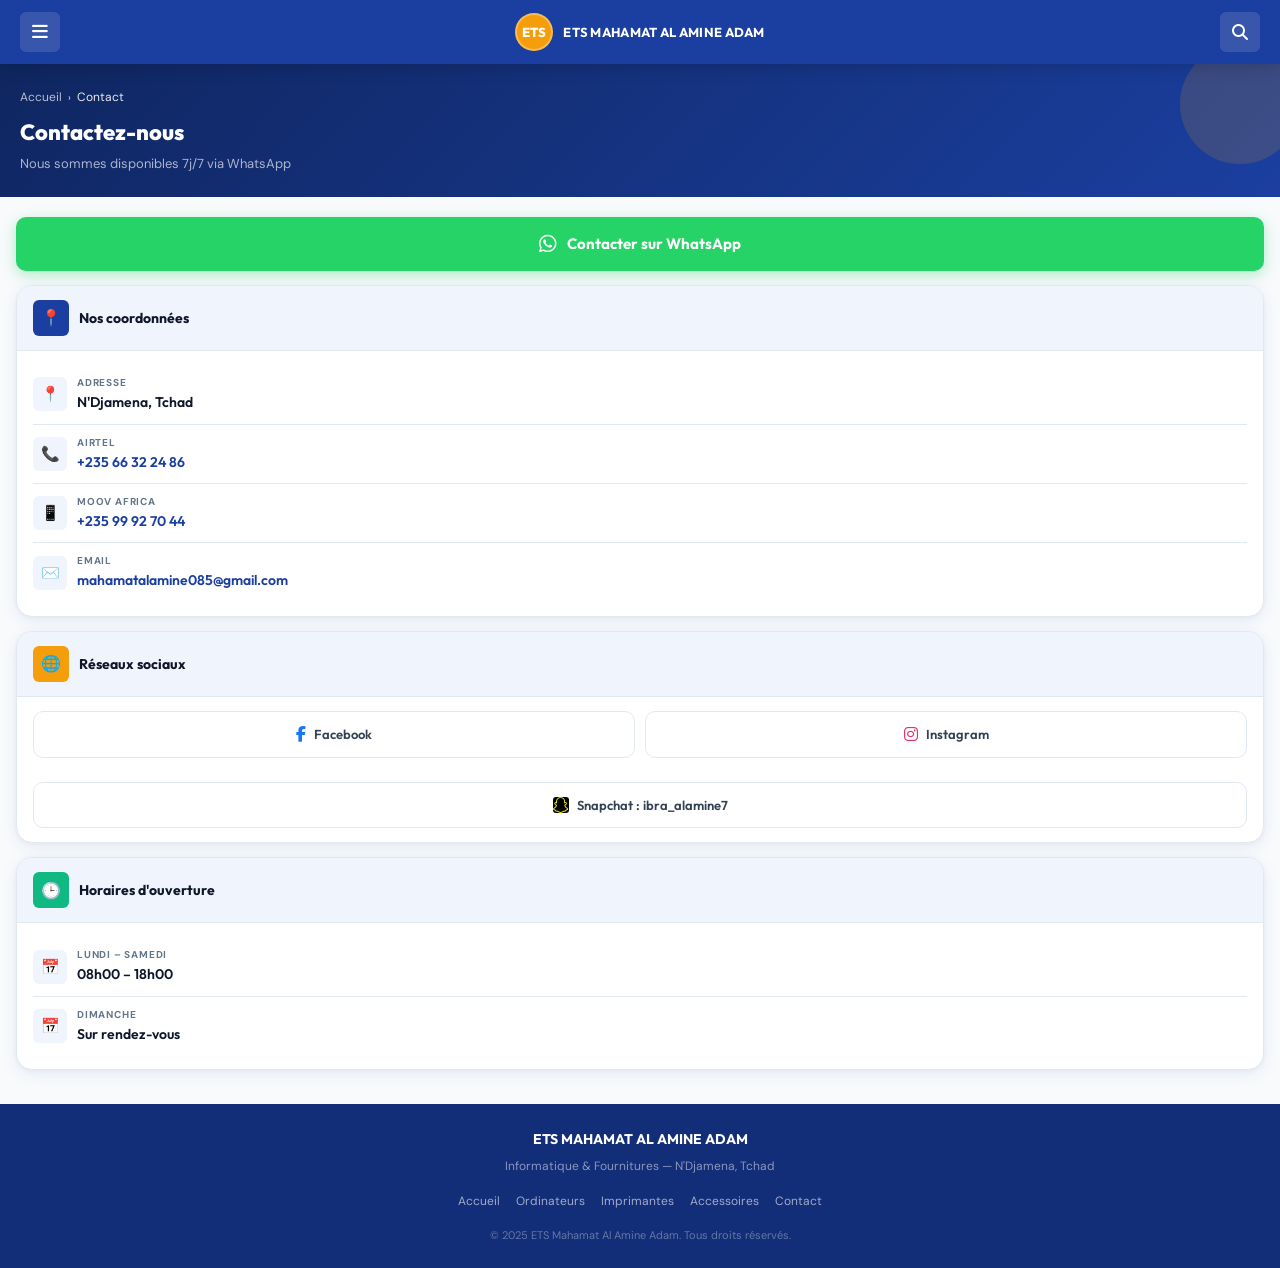
<file: contacts.html>
<!DOCTYPE html>
<html lang="fr">
<head>
  <meta charset="UTF-8">
  <meta name="viewport" content="width=device-width, initial-scale=1.0">
  <title>Contact — ETS Mahamat Al Amine Adam</title>
  <link rel="stylesheet" href="style.css">
  <link rel="stylesheet" href="https://cdnjs.cloudflare.com/ajax/libs/font-awesome/6.5.0/css/all.min.css">
</head>
<body>
<div class="menu-overlay" id="menuOverlay" onclick="closeMenu()"></div>
<header class="header">
  <div class="top-bar">
    <button class="menu-btn" onclick="openMenu()"><i class="fa-solid fa-bars"></i></button>
    <div class="logo">
      <div class="logo-fallback">ETS</div>
      <span>ETS MAHAMAT AL AMINE ADAM</span>
    </div>
    <div class="header-icons">
      <button class="icon-btn" onclick="toggleSearch()"><i class="fa-solid fa-magnifying-glass"></i></button>
    </div>
  </div>
  <div class="search-bar" id="searchBar">
    <span class="search-icon-inner"><i class="fa-solid fa-magnifying-glass"></i></span>
    <input type="text" id="searchInput" placeholder="Rechercher un produit, une marque...">
  </div>
  <div id="searchResults"></div>
</header>
<nav class="dropdown-menu" id="dropdownMenu">
  <div class="menu-header">
    <div class="menu-logo"><div class="menu-logo-badge">ETS</div><span>ETS MAHAMAT<br>AL AMINE ADAM</span></div>
    <button class="close-btn" onclick="closeMenu()"><i class="fa-solid fa-xmark"></i></button>
  </div>
  <ul>
    <li><a href="index.html"><span class="nav-icon"><i class="fa-solid fa-house"></i></span>Accueil</a></li>
    <li><a href="ordinateurs.html"><span class="nav-icon"><i class="fa-solid fa-laptop"></i></span>Ordinateurs</a></li>
    <li><a href="imprimantes.html"><span class="nav-icon"><i class="fa-solid fa-print"></i></span>Imprimantes</a></li>
    <li><a href="fournitures.html"><span class="nav-icon"><i class="fa-solid fa-pencil"></i></span>Fournitures Scolaires</a></li>
    <li><a href="accessoires.html"><span class="nav-icon"><i class="fa-solid fa-computer-mouse"></i></span>Accessoires</a></li>
    <li><a href="registres.html"><span class="nav-icon"><i class="fa-solid fa-book"></i></span>Livres &amp; Registres</a></li>
    <li><a href="contacts.html" class="active-link"><span class="nav-icon"><i class="fa-solid fa-phone"></i></span>Contact</a></li>
  </ul>
  <div class="menu-social">
    <a href="https://facebook.com/Ibrahim%20Mahamat%20Al%20Amine" target="_blank"><i class="fab fa-facebook-f"></i></a>
    <a href="https://instagram.com/ibra.alamine7" target="_blank"><i class="fab fa-instagram"></i></a>
    <a href="https://snapchat.com/add/ibra_alamine7" target="_blank"><i class="fab fa-snapchat-ghost"></i></a>
    <a href="https://wa.me/23566322486" target="_blank"><i class="fab fa-whatsapp"></i></a>
  </div>
</nav>
<div class="page-hero">
  <div class="breadcrumb"><a href="index.html">Accueil</a><span class="breadcrumb-sep">›</span><span>Contact</span></div>
  <div class="page-title-main">Contactez-nous</div>
  <div class="page-subtitle">Nous sommes disponibles 7j/7 via WhatsApp</div>
</div>
<div class="contact-wrapper">

  <a href="https://wa.me/23566322486" target="_blank" class="btn-wa-full">
    <i class="fab fa-whatsapp"></i> Contacter sur WhatsApp
  </a>

  <div class="contact-card">
    <div class="contact-card-header">
      <div class="ch-icon">📍</div>
      <h3>Nos coordonnées</h3>
    </div>
    <div class="contact-card-body">
      <div class="contact-row">
        <div class="contact-row-icon">📍</div>
        <div class="contact-row-text">
          <div class="cr-label">Adresse</div>
          <div class="cr-val">N'Djamena, Tchad</div>
        </div>
      </div>
      <div class="contact-row">
        <div class="contact-row-icon">📞</div>
        <div class="contact-row-text">
          <div class="cr-label">Airtel</div>
          <div class="cr-val"><a href="tel:+23566322486">+235 66 32 24 86</a></div>
        </div>
      </div>
      <div class="contact-row">
        <div class="contact-row-icon">📱</div>
        <div class="contact-row-text">
          <div class="cr-label">Moov Africa</div>
          <div class="cr-val"><a href="tel:+23599927044">+235 99 92 70 44</a></div>
        </div>
      </div>
      <div class="contact-row">
        <div class="contact-row-icon">✉️</div>
        <div class="contact-row-text">
          <div class="cr-label">Email</div>
          <div class="cr-val"><a href="mailto:mahamatalamine085@gmail.com">mahamatalamine085@gmail.com</a></div>
        </div>
      </div>
    </div>
  </div>

  <div class="contact-card">
    <div class="contact-card-header">
      <div class="ch-icon" style="background:var(--accent);">🌐</div>
      <h3>Réseaux sociaux</h3>
    </div>
    <div class="contact-card-body" style="padding:14px 16px;">
      <div class="social-row">
        <a href="https://facebook.com/Ibrahim%20Mahamat%20Al%20Amine" target="_blank" class="social-btn fb">
          <i class="fab fa-facebook-f"></i> Facebook
        </a>
        <a href="https://instagram.com/ibra.alamine7" target="_blank" class="social-btn ig">
          <i class="fab fa-instagram"></i> Instagram
        </a>
      </div>
      <a href="https://snapchat.com/add/ibra_alamine7" target="_blank" class="social-btn sc" style="width:100%;display:flex;justify-content:center;gap:8px;padding:12px;border-radius:var(--radius);font-family:var(--font);font-size:13px;font-weight:600;border:1.5px solid var(--border);color:var(--text-2);background:var(--surface);">
        <i class="fab fa-snapchat-ghost"></i> Snapchat : ibra_alamine7
      </a>
    </div>
  </div>

  <div class="contact-card">
    <div class="contact-card-header">
      <div class="ch-icon" style="background:var(--green);">🕒</div>
      <h3>Horaires d'ouverture</h3>
    </div>
    <div class="contact-card-body">
      <div class="contact-row">
        <div class="contact-row-icon">📅</div>
        <div class="contact-row-text">
          <div class="cr-label">Lundi – Samedi</div>
          <div class="cr-val">08h00 – 18h00</div>
        </div>
      </div>
      <div class="contact-row">
        <div class="contact-row-icon">📅</div>
        <div class="contact-row-text">
          <div class="cr-label">Dimanche</div>
          <div class="cr-val">Sur rendez-vous</div>
        </div>
      </div>
    </div>
  </div>

</div><footer class="footer">
  <div class="footer-logo">ETS MAHAMAT AL AMINE ADAM</div>
  <div class="footer-sub">Informatique &amp; Fournitures — N'Djamena, Tchad</div>
  <div class="footer-links">
    <a href="index.html">Accueil</a><a href="ordinateurs.html">Ordinateurs</a><a href="imprimantes.html">Imprimantes</a><a href="accessoires.html">Accessoires</a><a href="contacts.html">Contact</a>
  </div>
  <div class="footer-copy">© 2025 ETS Mahamat Al Amine Adam. Tous droits réservés.</div>
</footer><script>
document.addEventListener("DOMContentLoaded", function(){});
</script><script src="products.js"></script>
<script src="search.js"></script>
<script>
function openMenu(){document.getElementById('dropdownMenu').classList.add('active');document.getElementById('menuOverlay').classList.add('active');document.body.style.overflow='hidden';}
function closeMenu(){document.getElementById('dropdownMenu').classList.remove('active');document.getElementById('menuOverlay').classList.remove('active');document.body.style.overflow='';}
function toggleSearch(){const bar=document.getElementById('searchBar');bar.classList.toggle('open');if(bar.classList.contains('open'))document.getElementById('searchInput').focus();else{document.getElementById('searchResults').innerHTML='';document.getElementById('searchInput').value='';}}
</script>
</body>
</html>
</file>
<file: style.css>
/* ============================================================
   ETS MAHAMAT AL AMINE ADAM — Professional Store CSS
   ============================================================ */

@import url('https://fonts.googleapis.com/css2?family=Outfit:wght@300;400;500;600;700;800&family=DM+Sans:ital,wght@0,300;0,400;0,500;0,600;1,300&display=swap');

/* ── Variables ─────────────────────────────────────────────── */
:root {
  --blue:        #1B3FA0;
  --blue-dark:   #132e78;
  --blue-mid:    #2452c0;
  --blue-light:  #e8eef9;
  --blue-xlight: #f0f4fd;
  --accent:      #F59E0B;
  --accent-dark: #d4870a;
  --green:       #10b981;
  --red:         #ef4444;
  --text-1:      #0f172a;
  --text-2:      #334155;
  --text-3:      #64748b;
  --text-4:      #94a3b8;
  --border:      #e2e8f0;
  --border-2:    #cbd5e1;
  --surface:     #ffffff;
  --surface-2:   #f8fafc;
  --surface-3:   #f1f5f9;
  --radius-sm:   6px;
  --radius:      10px;
  --radius-lg:   16px;
  --radius-xl:   24px;
  --shadow-sm:   0 1px 3px rgba(0,0,0,.06), 0 1px 2px rgba(0,0,0,.04);
  --shadow:      0 4px 16px rgba(27,63,160,.08), 0 1px 4px rgba(0,0,0,.04);
  --shadow-md:   0 8px 32px rgba(27,63,160,.12), 0 2px 8px rgba(0,0,0,.06);
  --shadow-lg:   0 20px 48px rgba(27,63,160,.16), 0 4px 12px rgba(0,0,0,.08);
  --font:        'Outfit', sans-serif;
  --font-body:   'DM Sans', sans-serif;
  --transition:  0.2s cubic-bezier(.4,0,.2,1);
  --header-h:    64px;
}

/* ── Reset ──────────────────────────────────────────────────── */
*, *::before, *::after { box-sizing: border-box; margin: 0; padding: 0; }
html { scroll-behavior: smooth; }
body {
  font-family: var(--font-body);
  background: var(--surface-2);
  color: var(--text-1);
  font-size: 15px;
  line-height: 1.6;
  -webkit-font-smoothing: antialiased;
}
img { display: block; max-width: 100%; }
a { text-decoration: none; color: inherit; }
ul { list-style: none; }
button { cursor: pointer; font-family: var(--font); border: none; background: none; }

/* ── Header ─────────────────────────────────────────────────── */
.header {
  position: sticky;
  top: 0;
  z-index: 200;
  background: var(--blue);
  height: var(--header-h);
  box-shadow: 0 2px 16px rgba(0,0,0,.18);
}

.top-bar {
  display: flex;
  align-items: center;
  height: var(--header-h);
  padding: 0 20px;
  gap: 12px;
}

.menu-btn {
  width: 40px; height: 40px;
  display: flex; align-items: center; justify-content: center;
  background: rgba(255,255,255,.12);
  color: #fff;
  font-size: 18px;
  border-radius: var(--radius-sm);
  transition: background var(--transition);
  flex-shrink: 0;
}
.menu-btn:hover { background: rgba(255,255,255,.2); }

.logo {
  display: flex;
  align-items: center;
  gap: 10px;
  flex: 1;
  justify-content: center;
  overflow: hidden;
}
.logo img {
  width: 38px; height: 38px;
  border-radius: 50%;
  object-fit: cover;
  border: 2px solid rgba(255,255,255,.3);
  flex-shrink: 0;
}
.logo-fallback {
  width: 38px; height: 38px;
  border-radius: 50%;
  background: var(--accent);
  display: flex; align-items: center; justify-content: center;
  font-family: var(--font);
  font-weight: 800;
  font-size: 13px;
  color: #fff;
  flex-shrink: 0;
  border: 2px solid rgba(255,255,255,.3);
}
.logo span {
  font-family: var(--font);
  font-weight: 700;
  font-size: 13px;
  color: #fff;
  letter-spacing: .3px;
  white-space: nowrap;
  overflow: hidden;
  text-overflow: ellipsis;
}

.header-icons {
  display: flex;
  align-items: center;
  gap: 4px;
  flex-shrink: 0;
}
.icon-btn {
  width: 40px; height: 40px;
  display: flex; align-items: center; justify-content: center;
  background: rgba(255,255,255,.12);
  color: #fff;
  font-size: 16px;
  border-radius: var(--radius-sm);
  transition: background var(--transition);
  position: relative;
}
.icon-btn:hover { background: rgba(255,255,255,.22); }

/* ── Search Bar ─────────────────────────────────────────────── */
.search-bar {
  display: none;
  background: var(--blue-dark);
  padding: 10px 16px;
  border-top: 1px solid rgba(255,255,255,.1);
  position: relative;
}
.search-bar.open { display: block; }
.search-bar input {
  width: 100%;
  padding: 10px 16px 10px 40px;
  background: rgba(255,255,255,.13);
  border: 1px solid rgba(255,255,255,.18);
  border-radius: var(--radius);
  color: #fff;
  font-family: var(--font-body);
  font-size: 14px;
  outline: none;
  transition: border-color var(--transition), background var(--transition);
}
.search-bar input::placeholder { color: rgba(255,255,255,.5); }
.search-bar input:focus {
  background: rgba(255,255,255,.2);
  border-color: rgba(255,255,255,.4);
}
.search-icon-inner {
  position: absolute;
  left: 28px;
  top: 50%;
  transform: translateY(-50%);
  color: rgba(255,255,255,.5);
  font-size: 15px;
  pointer-events: none;
}

#searchResults {
  background: var(--surface);
  border-radius: 0 0 var(--radius-lg) var(--radius-lg);
  overflow: hidden;
  box-shadow: var(--shadow-md);
  max-height: 380px;
  overflow-y: auto;
}
#searchResults .product {
  display: flex;
  align-items: center;
  gap: 12px;
  padding: 10px 16px;
  border-bottom: 1px solid var(--border);
  transition: background var(--transition);
}
#searchResults .product:hover { background: var(--blue-xlight); }
#searchResults .product img {
  width: 48px; height: 48px;
  object-fit: cover;
  border-radius: var(--radius-sm);
  background: var(--surface-3);
  flex-shrink: 0;
}
#searchResults .product .info { flex: 1; overflow: hidden; }
#searchResults .product h3 {
  font-family: var(--font);
  font-size: 13px;
  font-weight: 600;
  color: var(--text-1);
  white-space: nowrap; overflow: hidden; text-overflow: ellipsis;
}
#searchResults .product .specs { font-size: 11px; color: var(--text-3); }
#searchResults .product .price {
  font-family: var(--font);
  font-weight: 700;
  font-size: 13px;
  color: var(--blue);
  white-space: nowrap;
  flex-shrink: 0;
}

/* ── Dropdown Menu ──────────────────────────────────────────── */
.dropdown-menu {
  position: fixed;
  top: 0; left: -100%;
  width: min(300px, 85vw);
  height: 100vh;
  background: var(--blue-dark);
  z-index: 1000;
  display: flex;
  flex-direction: column;
  transition: left 0.3s cubic-bezier(.4,0,.2,1);
  overflow-y: auto;
}
.dropdown-menu.active { left: 0; }

.menu-overlay {
  display: none;
  position: fixed;
  inset: 0;
  background: rgba(0,0,0,.5);
  z-index: 999;
  backdrop-filter: blur(2px);
}
.menu-overlay.active { display: block; }

.menu-header {
  display: flex;
  align-items: center;
  justify-content: space-between;
  padding: 18px 20px;
  border-bottom: 1px solid rgba(255,255,255,.1);
}
.menu-logo {
  display: flex; align-items: center; gap: 10px;
}
.menu-logo-badge {
  width: 34px; height: 34px;
  border-radius: 50%;
  background: var(--accent);
  display: flex; align-items: center; justify-content: center;
  font-family: var(--font);
  font-weight: 800; font-size: 11px; color: #fff;
}
.menu-logo span {
  font-family: var(--font);
  font-size: 11px; font-weight: 600;
  color: rgba(255,255,255,.8);
  line-height: 1.3;
  max-width: 160px;
}
.close-btn {
  width: 34px; height: 34px;
  display: flex; align-items: center; justify-content: center;
  background: rgba(255,255,255,.1);
  color: #fff; font-size: 16px;
  border-radius: var(--radius-sm);
  transition: background var(--transition);
}
.close-btn:hover { background: rgba(255,255,255,.2); }

.dropdown-menu ul { padding: 12px 0; flex: 1; }
.dropdown-menu ul li a {
  display: flex;
  align-items: center;
  gap: 12px;
  padding: 13px 20px;
  color: rgba(255,255,255,.8);
  font-family: var(--font);
  font-size: 14px;
  font-weight: 500;
  border-left: 3px solid transparent;
  transition: all var(--transition);
}
.dropdown-menu ul li a:hover,
.dropdown-menu ul li a.active-link {
  color: #fff;
  background: rgba(255,255,255,.08);
  border-left-color: var(--accent);
}
.dropdown-menu ul li a .nav-icon {
  font-size: 17px;
  width: 22px;
  text-align: center;
  flex-shrink: 0;
}

.menu-social {
  display: flex;
  gap: 10px;
  padding: 20px;
  border-top: 1px solid rgba(255,255,255,.1);
}
.menu-social a {
  width: 38px; height: 38px;
  border-radius: 50%;
  background: rgba(255,255,255,.1);
  display: flex; align-items: center; justify-content: center;
  color: #fff;
  font-size: 15px;
  transition: background var(--transition);
}
.menu-social a:hover { background: var(--accent); }

/* ── Hero ───────────────────────────────────────────────────── */
.hero {
  position: relative;
  background: linear-gradient(135deg, #0f2660 0%, #1B3FA0 50%, #2452c0 100%);
  padding: 44px 20px 40px;
  overflow: hidden;
  text-align: center;
}
.hero::before {
  content: '';
  position: absolute;
  inset: 0;
  background:
    radial-gradient(ellipse 60% 80% at 80% 50%, rgba(245,158,11,.12) 0%, transparent 60%),
    radial-gradient(ellipse 50% 60% at 10% 80%, rgba(255,255,255,.05) 0%, transparent 50%);
  pointer-events: none;
}
.hero-badge {
  display: inline-flex;
  align-items: center;
  gap: 6px;
  background: rgba(245,158,11,.2);
  border: 1px solid rgba(245,158,11,.4);
  color: var(--accent);
  font-family: var(--font);
  font-size: 11px;
  font-weight: 600;
  padding: 5px 12px;
  border-radius: 100px;
  margin-bottom: 16px;
  text-transform: uppercase;
  letter-spacing: .8px;
}
.hero h1 {
  font-family: var(--font);
  font-size: clamp(22px, 6vw, 28px);
  font-weight: 800;
  color: #fff;
  line-height: 1.25;
  margin-bottom: 12px;
  position: relative;
}
.hero h1 span { color: var(--accent); }
.hero p {
  color: rgba(255,255,255,.75);
  font-size: 14px;
  line-height: 1.7;
  max-width: 380px;
  margin: 0 auto 24px;
  position: relative;
}
.hero-btns {
  display: flex;
  gap: 10px;
  justify-content: center;
  flex-wrap: wrap;
  position: relative;
}
.btn-primary {
  display: inline-flex;
  align-items: center;
  gap: 7px;
  background: var(--accent);
  color: #fff;
  font-family: var(--font);
  font-weight: 600;
  font-size: 14px;
  padding: 11px 22px;
  border-radius: var(--radius);
  transition: all var(--transition);
  box-shadow: 0 4px 14px rgba(245,158,11,.4);
}
.btn-primary:hover {
  background: var(--accent-dark);
  transform: translateY(-1px);
  box-shadow: 0 6px 20px rgba(245,158,11,.5);
}
.btn-outline {
  display: inline-flex;
  align-items: center;
  gap: 7px;
  background: rgba(255,255,255,.1);
  border: 1px solid rgba(255,255,255,.3);
  color: #fff;
  font-family: var(--font);
  font-weight: 500;
  font-size: 14px;
  padding: 11px 22px;
  border-radius: var(--radius);
  transition: all var(--transition);
}
.btn-outline:hover {
  background: rgba(255,255,255,.18);
  border-color: rgba(255,255,255,.5);
}
.hero-stats {
  display: flex;
  justify-content: center;
  gap: 24px;
  margin-top: 28px;
  position: relative;
  padding-top: 24px;
  border-top: 1px solid rgba(255,255,255,.1);
}
.hero-stat { text-align: center; }
.hero-stat strong {
  display: block;
  font-family: var(--font);
  font-size: 20px;
  font-weight: 800;
  color: #fff;
}
.hero-stat span {
  font-size: 11px;
  color: rgba(255,255,255,.6);
  text-transform: uppercase;
  letter-spacing: .5px;
}

/* ── Features Strip ─────────────────────────────────────────── */
.features {
  display: grid;
  grid-template-columns: repeat(2, 1fr);
  gap: 1px;
  background: var(--border);
  border-top: 1px solid var(--border);
}
.feature {
  display: flex;
  align-items: center;
  gap: 10px;
  padding: 14px 14px;
  background: var(--surface);
}
.feature-icon {
  width: 38px; height: 38px;
  border-radius: var(--radius-sm);
  background: var(--blue-xlight);
  display: flex; align-items: center; justify-content: center;
  font-size: 18px;
  flex-shrink: 0;
}
.feature-text h4 {
  font-family: var(--font);
  font-size: 12px;
  font-weight: 700;
  color: var(--text-1);
  margin-bottom: 1px;
}
.feature-text p { font-size: 11px; color: var(--text-3); }

/* ── Section Titles ─────────────────────────────────────────── */
.section-header {
  padding: 28px 16px 16px;
  display: flex;
  align-items: center;
  justify-content: space-between;
}
.section-title-wrap {}
.section-label {
  display: inline-block;
  font-family: var(--font);
  font-size: 10px;
  font-weight: 700;
  color: var(--blue);
  text-transform: uppercase;
  letter-spacing: 1.5px;
  margin-bottom: 4px;
}
.section-title {
  font-family: var(--font);
  font-size: 20px;
  font-weight: 800;
  color: var(--text-1);
}
.section-link {
  font-family: var(--font);
  font-size: 13px;
  font-weight: 600;
  color: var(--blue);
  display: flex;
  align-items: center;
  gap: 4px;
  white-space: nowrap;
}
.section-link:hover { color: var(--blue-mid); }

/* ── Category Grid ──────────────────────────────────────────── */
.cat-grid {
  display: grid;
  grid-template-columns: repeat(3, 1fr);
  gap: 10px;
  padding: 0 16px 24px;
}
.cat-card {
  border-radius: var(--radius-lg);
  overflow: hidden;
  background: var(--surface);
  border: 1px solid var(--border);
  box-shadow: var(--shadow-sm);
  transition: all var(--transition);
  cursor: pointer;
  position: relative;
}
.cat-card:hover {
  transform: translateY(-3px);
  box-shadow: var(--shadow-md);
  border-color: var(--blue-light);
}
.cat-card:active { transform: translateY(0); }
.cat-img-wrap {
  height: 110px;
  display: flex; align-items: center; justify-content: center;
  font-size: 34px;
  background: var(--blue-xlight);
  position: relative;
  overflow: hidden;
}
.cat-img-wrap img {
  width: 100%; height: 100%;
  object-fit: contain;
  padding: 10px;
  position: absolute; inset: 0;
}
.cat-img-wrap .cat-emoji {
  position: relative; z-index: 1;
}
.cat-body {
  padding: 10px 10px 12px;
}
.cat-body h3 {
  font-family: var(--font);
  font-size: 11px;
  font-weight: 700;
  color: var(--text-1);
  margin-bottom: 2px;
  line-height: 1.3;
}
.cat-body p {
  font-size: 10px;
  color: var(--blue);
  font-weight: 500;
}

/* ── Products Grid ──────────────────────────────────────────── */
.products-section { padding: 0 16px 24px; }
.products-grid {
  display: grid;
  grid-template-columns: repeat(2, 1fr);
  gap: 12px;
}
.product-card {
  background: var(--surface);
  border: 1px solid var(--border);
  border-radius: var(--radius-lg);
  overflow: hidden;
  cursor: pointer;
  transition: all var(--transition);
  box-shadow: var(--shadow-sm);
  position: relative;
}
.product-card:hover {
  transform: translateY(-3px);
  box-shadow: var(--shadow-md);
  border-color: var(--blue-light);
}
.product-card:active { transform: translateY(0); }
.product-img-wrap {
  position: relative;
  height: 180px;
  background: var(--surface-3);
  overflow: hidden;
  display: flex;
  align-items: center;
  justify-content: center;
}
.product-img-wrap img {
  width: 100%; height: 100%;
  object-fit: contain;
  padding: 10px;
  transition: transform 0.4s ease;
}
.product-card:hover .product-img-wrap img { transform: scale(1.05); }
.product-img-wrap .product-emoji {
  position: absolute;
  inset: 0;
  display: flex; align-items: center; justify-content: center;
  font-size: 52px;
  background: var(--surface-3);
}
.product-badge {
  position: absolute;
  top: 8px; left: 8px;
  background: var(--blue);
  color: #fff;
  font-family: var(--font);
  font-size: 9px;
  font-weight: 700;
  padding: 3px 8px;
  border-radius: 100px;
  text-transform: uppercase;
  letter-spacing: .5px;
}
.product-badge.new { background: var(--green); }
.product-body { padding: 12px; }
.product-brand {
  font-size: 10px;
  font-weight: 600;
  color: var(--text-3);
  text-transform: uppercase;
  letter-spacing: .8px;
  margin-bottom: 3px;
}
.product-name {
  font-family: var(--font);
  font-size: 13px;
  font-weight: 700;
  color: var(--text-1);
  margin-bottom: 4px;
  line-height: 1.3;
}
.product-specs {
  font-size: 11px;
  color: var(--text-3);
  margin-bottom: 10px;
  line-height: 1.4;
  display: -webkit-box;
  -webkit-line-clamp: 2;
  -webkit-box-orient: vertical;
  overflow: hidden;
}
.product-footer {
  display: flex;
  align-items: center;
  justify-content: space-between;
}
.product-price {
  font-family: var(--font);
  font-size: 15px;
  font-weight: 800;
  color: var(--blue);
}
.product-price small {
  font-size: 10px;
  font-weight: 500;
  color: var(--text-3);
  display: block;
  margin-top: -1px;
}
.btn-order {
  display: flex;
  align-items: center;
  gap: 5px;
  background: var(--blue);
  color: #fff;
  font-family: var(--font);
  font-size: 11px;
  font-weight: 600;
  padding: 7px 11px;
  border-radius: var(--radius-sm);
  transition: all var(--transition);
  white-space: nowrap;
}
.btn-order:hover { background: var(--blue-mid); }
.btn-order:active { transform: scale(.97); }

/* ── Page Header (inner pages) ──────────────────────────────── */
.page-hero {
  background: linear-gradient(135deg, #0f2660 0%, #1B3FA0 100%);
  padding: 24px 20px 22px;
  position: relative;
  overflow: hidden;
}
.page-hero::before {
  content: '';
  position: absolute;
  right: -20px; top: -20px;
  width: 120px; height: 120px;
  border-radius: 50%;
  background: rgba(245,158,11,.15);
}
.breadcrumb {
  display: flex;
  align-items: center;
  gap: 6px;
  font-size: 12px;
  color: rgba(255,255,255,.6);
  margin-bottom: 8px;
}
.breadcrumb a {
  color: rgba(255,255,255,.7);
  transition: color var(--transition);
}
.breadcrumb a:hover { color: var(--accent); }
.breadcrumb span { color: rgba(255,255,255,.9); }
.breadcrumb-sep { font-size: 10px; }
.page-title-main {
  font-family: var(--font);
  font-size: 22px;
  font-weight: 800;
  color: #fff;
  margin-bottom: 4px;
}
.page-subtitle {
  font-size: 13px;
  color: rgba(255,255,255,.65);
}

/* ── Filters ────────────────────────────────────────────────── */
.filter-bar {
  padding: 14px 16px;
  background: var(--surface);
  border-bottom: 1px solid var(--border);
  display: flex;
  align-items: center;
  gap: 8px;
  overflow-x: auto;
  -webkit-overflow-scrolling: touch;
  scrollbar-width: none;
}
.filter-bar::-webkit-scrollbar { display: none; }
.filter-chip {
  display: inline-flex;
  align-items: center;
  gap: 5px;
  background: var(--surface-3);
  border: 1.5px solid var(--border);
  color: var(--text-2);
  font-family: var(--font);
  font-size: 12px;
  font-weight: 600;
  padding: 6px 14px;
  border-radius: 100px;
  white-space: nowrap;
  cursor: pointer;
  transition: all var(--transition);
  flex-shrink: 0;
}
.filter-chip:hover {
  border-color: var(--blue);
  color: var(--blue);
  background: var(--blue-xlight);
}
.filter-chip.active {
  background: var(--blue);
  border-color: var(--blue);
  color: #fff;
  box-shadow: 0 2px 8px rgba(27,63,160,.25);
}
.product-count {
  padding: 10px 16px;
  font-size: 12px;
  color: var(--text-3);
  font-weight: 500;
}
.product-count strong { color: var(--text-1); font-weight: 700; }

/* ── Products Listing Page ──────────────────────────────────── */
.products-list {
  display: grid;
  grid-template-columns: repeat(2, 1fr);
  gap: 12px;
  padding: 12px 16px 24px;
}

/* ── Promo Banner ───────────────────────────────────────────── */
.promo-banner {
  margin: 0 16px 16px;
  background: linear-gradient(135deg, #0f2660, #1B3FA0);
  border-radius: var(--radius-lg);
  padding: 18px 20px;
  display: flex;
  align-items: center;
  justify-content: space-between;
  overflow: hidden;
  position: relative;
}
.promo-banner::before {
  content: '';
  position: absolute;
  right: -10px; top: -15px;
  width: 100px; height: 100px;
  border-radius: 50%;
  background: rgba(245,158,11,.15);
}
.promo-text h3 {
  font-family: var(--font);
  font-size: 15px;
  font-weight: 800;
  color: #fff;
  margin-bottom: 3px;
}
.promo-text p { font-size: 12px; color: rgba(255,255,255,.7); }
.promo-action {
  background: var(--accent);
  color: #fff;
  font-family: var(--font);
  font-size: 12px;
  font-weight: 700;
  padding: 9px 16px;
  border-radius: var(--radius);
  white-space: nowrap;
  flex-shrink: 0;
  transition: all var(--transition);
  box-shadow: 0 3px 10px rgba(245,158,11,.4);
  position: relative;
  z-index: 1;
}
.promo-action:hover { background: var(--accent-dark); }

/* ── Product Detail Page ────────────────────────────────────── */
.detail-back {
  display: inline-flex;
  align-items: center;
  gap: 6px;
  font-family: var(--font);
  font-size: 13px;
  font-weight: 600;
  color: rgba(255,255,255,.8);
  margin-bottom: 8px;
  cursor: pointer;
  transition: color var(--transition);
}
.detail-back:hover { color: var(--accent); }

.detail-wrapper { padding: 0 0 32px; }

.detail-img-card {
  background: var(--surface-3);
  display: flex; align-items: center; justify-content: center;
  min-height: 280px;
  position: relative;
  overflow: hidden;
}
.detail-img-card img {
  width: 100%;
  max-height: 320px;
  object-fit: contain;
  padding: 24px;
  position: relative;
  z-index: 1;
}
.detail-img-card .detail-emoji {
  font-size: 90px;
  position: absolute;
  opacity: .15;
  right: -10px; bottom: -10px;
}

.detail-content { padding: 20px 16px 0; }

.detail-brand {
  font-size: 11px;
  font-weight: 700;
  color: var(--text-3);
  text-transform: uppercase;
  letter-spacing: 1px;
  margin-bottom: 6px;
}
.detail-name {
  font-family: var(--font);
  font-size: 22px;
  font-weight: 800;
  color: var(--text-1);
  line-height: 1.25;
  margin-bottom: 10px;
}
.detail-price-row {
  display: flex;
  align-items: center;
  gap: 12px;
  margin-bottom: 12px;
}
.detail-price {
  font-family: var(--font);
  font-size: 26px;
  font-weight: 800;
  color: var(--blue);
}
.detail-price small { font-size: 13px; font-weight: 500; }
.stock-badge {
  display: inline-flex;
  align-items: center;
  gap: 5px;
  background: #d1fae5;
  color: #065f46;
  font-family: var(--font);
  font-size: 11px;
  font-weight: 700;
  padding: 4px 10px;
  border-radius: 100px;
}
.stock-dot {
  width: 6px; height: 6px;
  border-radius: 50%;
  background: var(--green);
}

.detail-divider {
  height: 1px;
  background: var(--border);
  margin: 16px 0;
}

.detail-specs-grid {
  display: grid;
  grid-template-columns: repeat(2, 1fr);
  gap: 10px;
  margin-bottom: 16px;
}
.spec-item {
  background: var(--blue-xlight);
  border-radius: var(--radius);
  padding: 10px 12px;
}
.spec-item .spec-label {
  font-size: 10px;
  font-weight: 700;
  color: var(--text-3);
  text-transform: uppercase;
  letter-spacing: .8px;
  margin-bottom: 3px;
}
.spec-item .spec-val {
  font-family: var(--font);
  font-size: 13px;
  font-weight: 600;
  color: var(--text-1);
}

.qty-section { margin-bottom: 16px; }
.qty-label {
  font-family: var(--font);
  font-size: 13px;
  font-weight: 600;
  color: var(--text-2);
  margin-bottom: 10px;
}
.qty-row {
  display: flex;
  align-items: center;
  gap: 0;
  background: var(--surface-3);
  border: 1.5px solid var(--border-2);
  border-radius: var(--radius);
  overflow: hidden;
  width: fit-content;
}
.qty-btn {
  width: 44px; height: 44px;
  display: flex; align-items: center; justify-content: center;
  font-size: 20px;
  font-weight: 300;
  color: var(--text-2);
  transition: all var(--transition);
  background: transparent;
}
.qty-btn:hover { background: var(--border); color: var(--blue); }
.qty-input {
  width: 52px; height: 44px;
  text-align: center;
  border: none;
  border-left: 1.5px solid var(--border-2);
  border-right: 1.5px solid var(--border-2);
  background: var(--surface);
  font-family: var(--font);
  font-size: 16px;
  font-weight: 700;
  color: var(--text-1);
  outline: none;
}

.action-btns {
  display: flex;
  flex-direction: column;
  gap: 10px;
}
.btn-wa {
  display: flex;
  align-items: center;
  justify-content: center;
  gap: 10px;
  background: #25D366;
  color: #fff;
  font-family: var(--font);
  font-size: 15px;
  font-weight: 700;
  padding: 15px;
  border-radius: var(--radius);
  border: none;
  cursor: pointer;
  transition: all var(--transition);
  box-shadow: 0 4px 14px rgba(37,211,102,.35);
  text-decoration: none;
}
.btn-wa:hover {
  background: #1ebe5d;
  transform: translateY(-1px);
  box-shadow: 0 6px 20px rgba(37,211,102,.45);
}
.btn-wa i { font-size: 20px; }
.btn-wa-outline {
  display: flex;
  align-items: center;
  justify-content: center;
  gap: 8px;
  background: transparent;
  color: var(--blue);
  font-family: var(--font);
  font-size: 14px;
  font-weight: 600;
  padding: 13px;
  border-radius: var(--radius);
  border: 1.5px solid var(--blue);
  cursor: pointer;
  transition: all var(--transition);
  text-decoration: none;
}
.btn-wa-outline:hover { background: var(--blue-xlight); }

.detail-guarantee {
  display: flex;
  align-items: center;
  gap: 8px;
  background: var(--surface-3);
  border-radius: var(--radius);
  padding: 12px 14px;
  margin-top: 14px;
}
.detail-guarantee .g-icon { font-size: 20px; }
.detail-guarantee p { font-size: 12px; color: var(--text-2); line-height: 1.4; }
.detail-guarantee strong { font-weight: 700; color: var(--text-1); }

/* ── Contact Page ───────────────────────────────────────────── */
.contact-wrapper { padding: 20px 16px; }
.contact-card {
  background: var(--surface);
  border: 1px solid var(--border);
  border-radius: var(--radius-lg);
  overflow: hidden;
  box-shadow: var(--shadow);
  margin-bottom: 14px;
}
.contact-card-header {
  background: var(--blue-xlight);
  padding: 14px 16px;
  display: flex;
  align-items: center;
  gap: 10px;
  border-bottom: 1px solid var(--border);
}
.contact-card-header .ch-icon {
  width: 36px; height: 36px;
  border-radius: var(--radius-sm);
  background: var(--blue);
  display: flex; align-items: center; justify-content: center;
  font-size: 16px;
}
.contact-card-header h3 {
  font-family: var(--font);
  font-size: 14px;
  font-weight: 700;
  color: var(--text-1);
}
.contact-card-body { padding: 14px 16px; }
.contact-row {
  display: flex;
  align-items: center;
  gap: 10px;
  padding: 10px 0;
  border-bottom: 1px solid var(--border);
}
.contact-row:last-child { border-bottom: none; }
.contact-row-icon {
  width: 34px; height: 34px;
  border-radius: var(--radius-sm);
  background: var(--blue-xlight);
  display: flex; align-items: center; justify-content: center;
  font-size: 15px;
  flex-shrink: 0;
}
.contact-row-text { flex: 1; }
.contact-row-text .cr-label {
  font-size: 10px;
  font-weight: 700;
  color: var(--text-3);
  text-transform: uppercase;
  letter-spacing: .8px;
}
.contact-row-text .cr-val {
  font-family: var(--font);
  font-size: 14px;
  font-weight: 600;
  color: var(--text-1);
}
.contact-row-text .cr-val a {
  color: var(--blue);
  transition: color var(--transition);
}
.contact-row-text .cr-val a:hover { color: var(--blue-mid); }

.btn-wa-full {
  display: flex;
  align-items: center;
  justify-content: center;
  gap: 10px;
  background: #25D366;
  color: #fff;
  font-family: var(--font);
  font-size: 15px;
  font-weight: 700;
  padding: 15px;
  border-radius: var(--radius);
  transition: all var(--transition);
  box-shadow: 0 4px 14px rgba(37,211,102,.35);
  margin-bottom: 14px;
}
.btn-wa-full:hover {
  background: #1ebe5d;
  box-shadow: 0 6px 20px rgba(37,211,102,.45);
}
.btn-wa-full i { font-size: 20px; }
.social-row {
  display: flex;
  gap: 10px;
  margin-bottom: 24px;
}
.social-btn {
  flex: 1;
  display: flex;
  align-items: center;
  justify-content: center;
  gap: 8px;
  padding: 12px;
  border-radius: var(--radius);
  font-family: var(--font);
  font-size: 13px;
  font-weight: 600;
  border: 1.5px solid var(--border);
  color: var(--text-2);
  transition: all var(--transition);
  background: var(--surface);
}
.social-btn:hover { border-color: var(--blue); color: var(--blue); background: var(--blue-xlight); }
.social-btn i { font-size: 16px; }
.social-btn.fb i { color: #1877f2; }
.social-btn.ig i { color: #e1306c; }
.social-btn.sc i { color: #fffc00; background: #000; border-radius: 3px; }

/* ── Footer ─────────────────────────────────────────────────── */
.footer {
  background: var(--blue-dark);
  padding: 24px 20px;
  text-align: center;
}
.footer-logo {
  font-family: var(--font);
  font-size: 14px;
  font-weight: 700;
  color: #fff;
  margin-bottom: 6px;
}
.footer-sub {
  font-size: 12px;
  color: rgba(255,255,255,.5);
  margin-bottom: 16px;
}
.footer-links {
  display: flex;
  justify-content: center;
  gap: 16px;
  flex-wrap: wrap;
  margin-bottom: 16px;
}
.footer-links a {
  font-size: 12px;
  color: rgba(255,255,255,.6);
  transition: color var(--transition);
}
.footer-links a:hover { color: var(--accent); }
.footer-copy {
  font-size: 11px;
  color: rgba(255,255,255,.35);
}

/* ── Utility ────────────────────────────────────────────────── */
.visually-hidden { position: absolute; width: 1px; height: 1px; overflow: hidden; clip: rect(0,0,0,0); }
.empty-state {
  grid-column: 1/-1;
  text-align: center;
  padding: 40px 20px;
  color: var(--text-3);
}
.empty-state .es-icon { font-size: 40px; margin-bottom: 10px; }
.empty-state p { font-size: 14px; }
</file>
